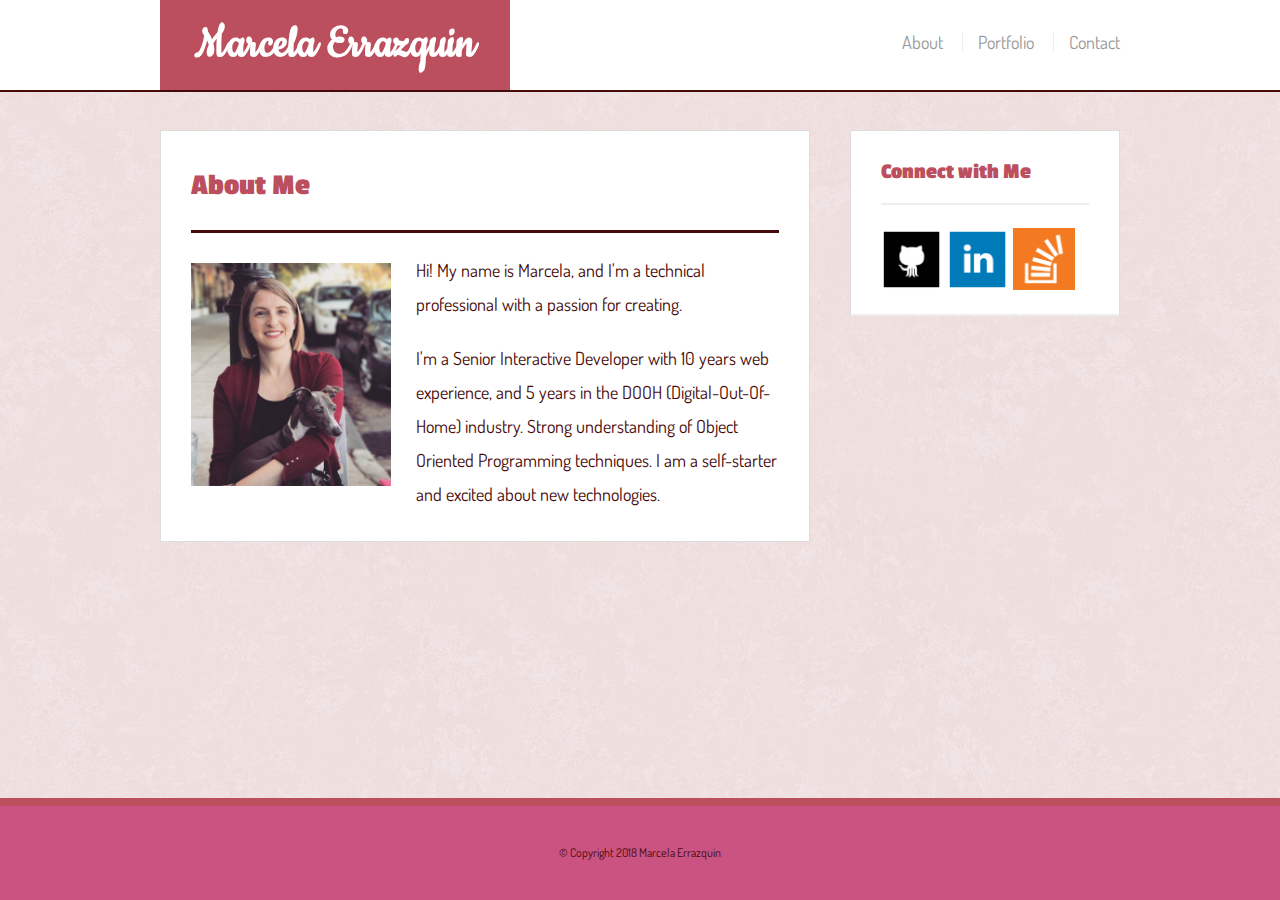
<file: index.html>
<!DOCTYPE html>
<html>
<head>
    <meta charset="utf-8" />
    <meta http-equiv="X-UA-Compatible" content="IE=edge">
    <title>Marcela Errazquin</title>
    <meta name="viewport" content="width=device-width, initial-scale=1">

    <link rel="stylesheet" type="text/css" href="assets/css/reset.css"/>
    <link rel="stylesheet" type="text/css" href="assets/css/style.css"/>
</head>
<body>
    
    <header id="masthead">
        <div class="container"> 
            <a href="index.html" id="logo">Marcela Errazquin</a>
            <nav>
                <a href="index.html">About</a>
                <a href="portfolio.html">Portfolio</a>
                <a href="contact.html">Contact</a>
            </nav>
        </div>
    </header>
 
    <div id="main-container" class="container">
        <section class="main-section">
            <h1>About Me</h1>
            <img src="assets/images/profile.jpg" class="auth-image" alt="Marcela Errazquin"/>

            <p>Hi! My name is Marcela, and I'm a technical professional with a passion for creating.</p>

            <p>I'm a Senior Interactive Developer with 10 years web experience, and 5 years in the DOOH (Digital-Out-Of-Home) industry. Strong understanding of Object Oriented Programming techniques. I am a self-starter and excited about new technologies.</p>
        </section>

        <section class="sidebar">
            <div id="connect">
                <h2>Connect with Me</h2>

                <a href="https://github.com/merrazquin" target="_blank"><img src="assets/images/if_github_square_black_107109.png" class="social" alt="Github"/></a>
                <a href="https://www.linkedin.com/in/marcela-errazquin-9b39264/" target="_blank"><img src="assets/images/if_linkedin_square_color_107091.png" class="social" alt="LinkedIn"/></a>
                <a href="https://stackoverflow.com/users/426609/marcela?tab=profile" target="_blank"><img src="assets/images/so-icon.png" class="social" alt="StackOverflow"/></a>
            </div>
        </section>
    </div>

    <footer>
        <div class="container">
            &copy; Copyright 2018 Marcela Errazquin
        </div>
    </footer>
</body>
</html>
</file>
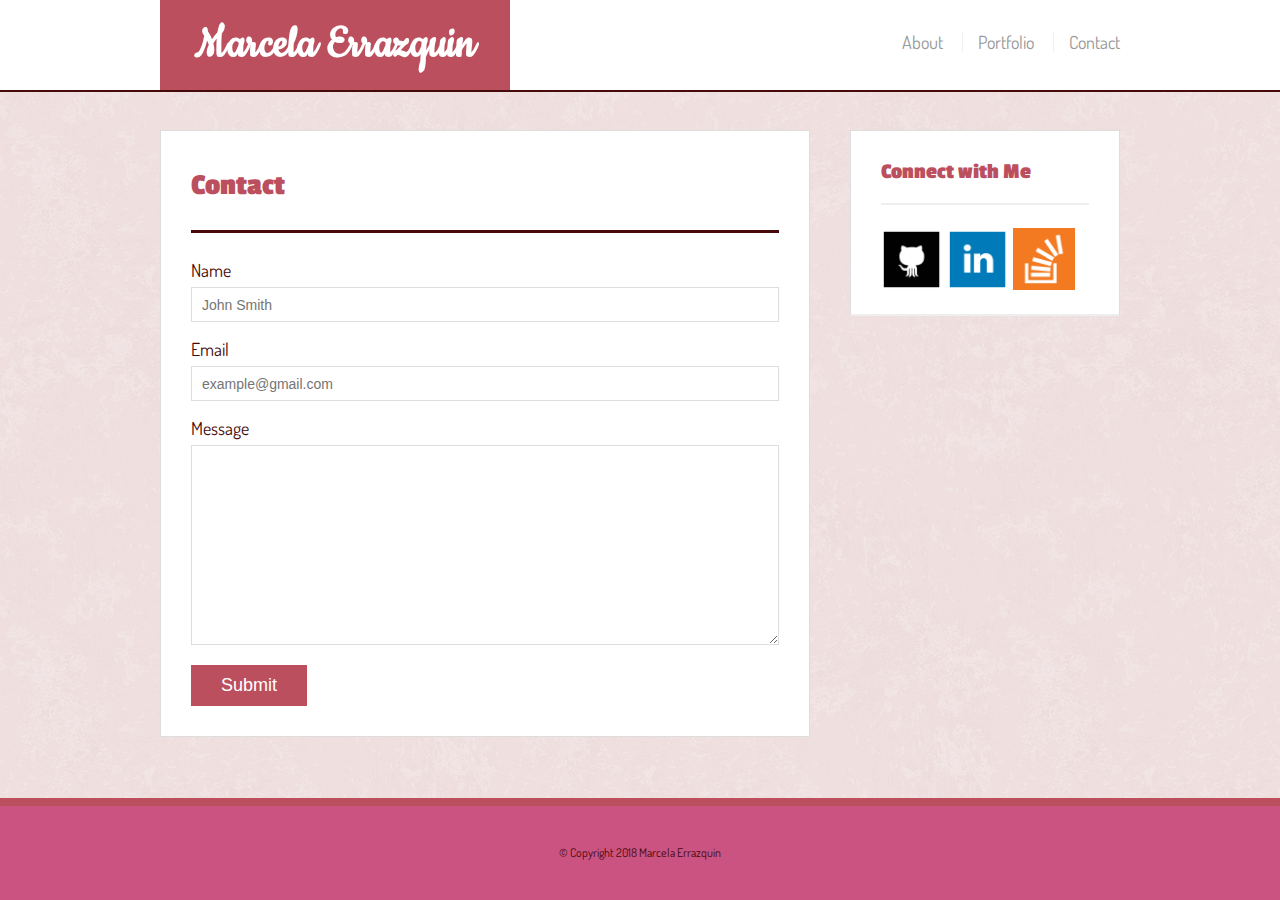
<file: contact.html>
<!DOCTYPE html>
<html>
<head>
    <meta charset="utf-8" />
    <meta http-equiv="X-UA-Compatible" content="IE=edge">
    <title>Marcela Errazquin - Contact</title>
    <meta name="viewport" content="width=device-width, initial-scale=1">

    <link rel="stylesheet" type="text/css" href="assets/css/reset.css"/>
    <link rel="stylesheet" type="text/css" href="assets/css/style.css"/>
</head>
<body>
    
    <header id="masthead">
        <div class="container"> 
            <a href="index.html" id="logo">Marcela Errazquin</a>
            <nav>
                <a href="index.html">About</a>
                <a href="portfolio.html">Portfolio</a>
                <a href="contact.html">Contact</a>
            </nav>
        </div>
    </header>

    <div id="main-container" class="container">
        <section class="main-section">
            <h1>Contact</h1>
           
            <form id="contact-form">
                <ul>
                    <li>
                        <label for="contactName">Name</label>
                        <input type="text" id="contactName" name="contactName" placeholder="John Smith" required="required"/>
                    </li>

                    <li>
                        <label for="contactEmail">Email</label>
                        <input type="email" id="contactEmail" name="contactEmail" placeholder="example@gmail.com" required="required"/>
                    </li>

                    <li>
                        <label for="contactMessage">Message</label>
                        <textarea id="contactMessage" name="contactMessage" required="required"></textarea>
                    </li>
                </ul>

                <input type="submit" name="Submit"/>
            </form>
        </section>

        <section class="sidebar">
            <div id="connect">
                <h2>Connect with Me</h2>

                <a href="https://github.com/merrazquin" target="_blank"><img src="assets/images/if_github_square_black_107109.png" class="social" alt="Github"/></a>
                <a href="https://www.linkedin.com/in/marcela-errazquin-9b39264/" target="_blank"><img src="assets/images/if_linkedin_square_color_107091.png" class="social" alt="LinkedIn"/></a>
                <a href="https://stackoverflow.com/users/426609/marcela?tab=profile" target="_blank"><img src="assets/images/so-icon.png" class="social" alt="StackOverflow"/></a>
            </div>
        </section>
    </div>

    <footer>
        <div class="container">
            &copy; Copyright 2018 Marcela Errazquin
        </div>
    </footer>
</body>
</html>
</file>
<file: assets/css/style.css>
@import url('https://fonts.googleapis.com/css?family=Cookie|Dosis|Passion+One');

/* make sure border & padding are included in total size when w&h are set */
* { box-sizing: border-box;} 

html, body {
    height: 100%;
    margin: 0;
}

body {
    background: url('../images/pink_rice.png');
    font-size: 18px;
    line-height: 34px;
    font-family: 'Dosis','Arial', 'Helvetica Neue', Helvetica, sans-serif;
    color: #470a0a;
}

.container {
    width:100%;
    max-width: 960px;
    margin: 0 auto;
    clear: both;
}

h1, h2, h3, p {
    margin-bottom: 20px;
}

p:last-child{
    margin-bottom: 0;
}

h1, h2, h3 {
    font-family: 'Passion One', 'Georgia', Times, 'Times New Roman', serif;
    font-weight: 700;
    color: #bc4f5e;
}

h1 {
    font-size: 30px;
    line-height: 49px;
    padding-bottom: 20px;
    border-bottom: 3px solid #470a0a;
}

h2, h3 { 
    font-size: 22px;
}

/* header */

#masthead {
    width: 100%;
    margin: 0 0 30px;
    z-index: 99;
    overflow: auto;
    position: fixed;
    background: #fff;
    border-bottom: 2px solid #470a0a;
}

#logo {
    width: 350px;
    height: 90px;
    float: left;
    text-align: center;
    font-family: 'Cookie', 'Georgia', Times, 'Times New Roman', serif;
    line-height: 90px;
    font-weight: 700;
    font-size: 50px;
    text-decoration: none;
    background: #bc4f5e;
    color: #fff;
}

nav {
    float:right;
    margin-top: 25px;
}

nav a{
    display: inline-block;
    margin-left: 15px;
    padding-left: 15px;
    text-decoration: none;
    line-height: 20px;
    color: #999;
    border-left: 1px solid #efefef;
}

nav a:first-child {
    border-left: 0 none;
}

nav a:hover {
    text-decoration: underline;
    text-decoration-color: #470a0a;
}

/* main */

#main-container {
    padding-top: 130px;
    min-height: 100%;
}

.main-section {
    width: 100%;
    max-width: 650px;
    padding: 30px;
    margin: 0 40px 40px 0;
    float: left;
    border: 1px solid #ddd;
    background: #fff;
}

.auth-image { 
    width: 200px;
    height: auto;
    margin-top: 10px;
    float: left;
    margin-right: 25px;
}

/* sidebar */

.sidebar { 
    width: 100%;
    max-width: 270px;
    padding: 30px;
    margin-bottom: 20px;
    float: left;
    border: 1px solid #ddd;
    background: #fff;
}

.sidebar a:hover img {
    border: 3px solid #470a0a;
}

h3, .sidebar, h2 { 
    padding-bottom: 20px;
    margin-bottom: 15px;
    line-height: 22px;
    border-bottom: 2px solid #eee;
}

.social {
    width: 62px;
    height: 62px;
    margin-top: 8px;
    margin-right: 5px;
}

.social:last-child { 
    margin-right: 0;
}

/* footer */

footer {
    clear: both;
    font-size: 12px;
    text-align: center;
    padding: 30px 0;
    margin-top: -102px;
    border-top: 8px solid #bc4f5e;
    background: #cb5382;
    color: #470a0a;
}

/* portfolio */

.work {
    width: 274px;
    overflow: auto;
    position: relative;
    float: left;
    margin: 20px 0 25px;
}

.work:nth-child(even){ 
    margin-right: 40px;
}

.work img {
    width: 100%;
    border: 0 none;
    opacity: .8;
}

.work h3 { 
    width: 100%;
    position: absolute;
    bottom: 20px;
    padding: 15px;
    line-height: 30px;
    border-bottom: 0;
    margin-bottom: 0;
    text-align: center;
    font-weight: 300;
    background: #bc4f5e;
    color: #fff;
}

/* animation, commented out because it's obnoxious */
/*.work:hover {
    animation-name: portfolioAnim;
    animation-duration: 1s;
}*/

/* contact */

#contact-form ul {
    margin-bottom: 20px;
}

#contact-form li {
    margin-bottom: 10px;
}

label, 
input[type=text],
input[type=email],
textarea { 
    display:block;
    width: 100%
}

input[type=text],
input[type=email],
textarea{
    height: 35px;
    padding: 0 10px;
    font-size: 14px;
    border: 1px solid #ddd;
}

textarea{
    height: 200px;
}

input[type=submit] {
    border: 0 none;
    font-size: 18px;
    padding: 10px 30px;
    cursor: pointer;
    background: #bc4f5e;
    color: #fff;
}


/* animation */
@-moz-keyframes portfolioAnim { 100% { -moz-transform: rotate(360deg); } }
@-webkit-keyframes portfolioAnim { 100% { -webkit-transform: rotate(360deg); } }
@keyframes portfolioAnim { 100% { -webkit-transform: rotate(360deg); transform:rotate(360deg); } }

/* media queries */
@media screen and (max-width: 980px) {
    .container {
        max-width: 760px;
    }
        
    .main-section {
        max-width: 450px;
    }

    .auth-image, .work {
        width: 100%;
    }
}

@media screen and (max-width: 768px) {
    .container {
        max-width: 650px;
    }

    .main-section, .sidebar 
    {
        width: 100%;
        max-width: 100%;
    }

    .auth-image {
        width: 50%;
    }

    .sidebar { 
        margin-bottom: 40px;
    }

    .work
    {
        width: 45%;
    }
}

@media screen and (max-width: 640px) {
    #masthead { 
        position: static;
    }

    #logo, nav {
        width: 100%;
        text-align: center;
    }

    nav {
        width: 100%;
        margin: 10px 0;
        padding: 0;
        white-space: nowrap;
    }

    nav a {
        margin: 0;
        width: 33.33%;
    }

    #main-container {
        padding-top: 10px;
        max-width: 590px;
    }
    .auth-image, .work
    {
        width: 100%;
    }
}
</file>
